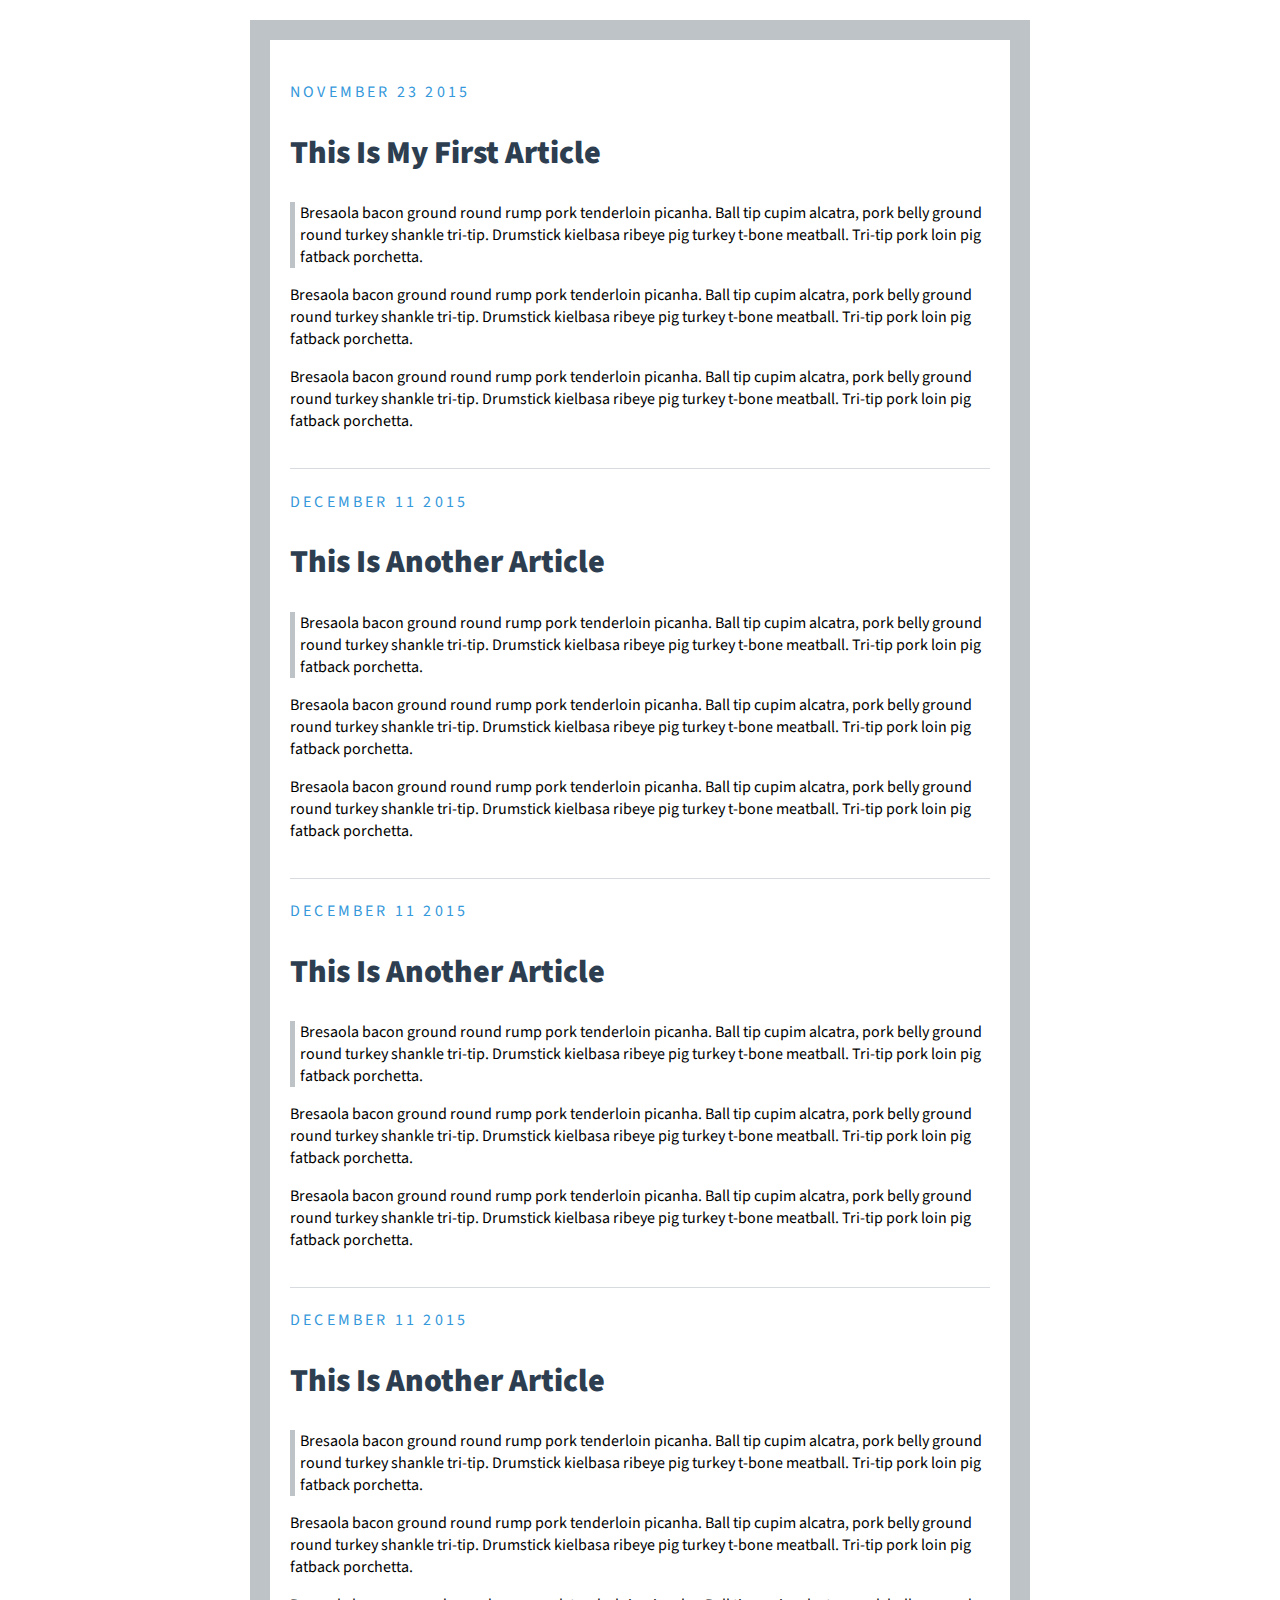
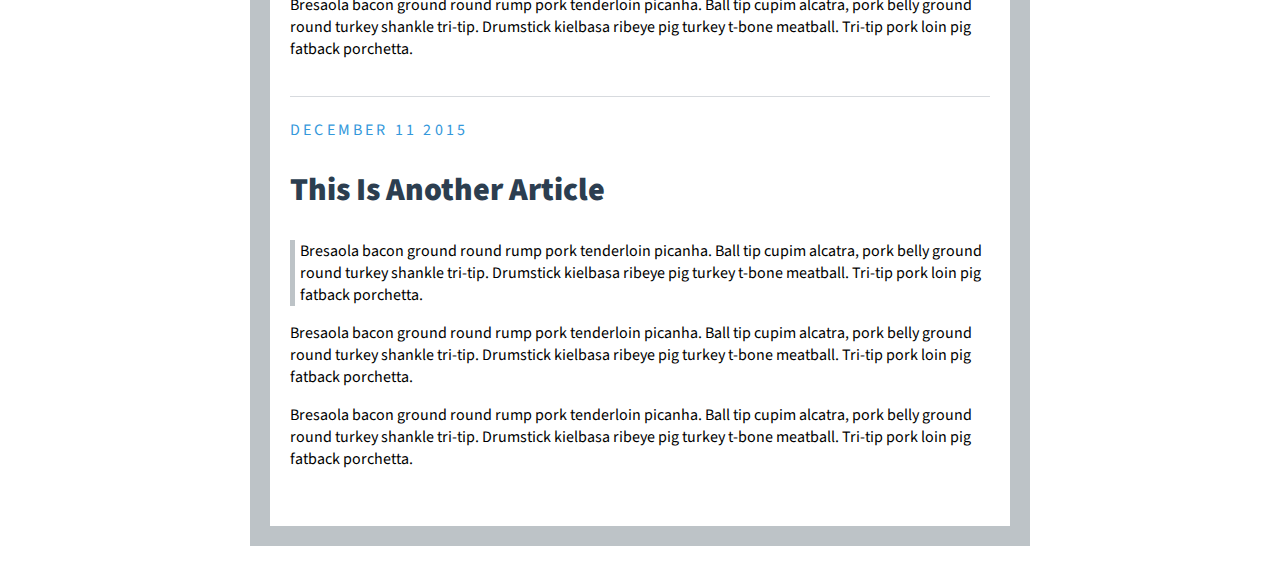
<file: Blog.html>
<!DOCTYPE html>
<html lang="en">
<head>

<!-- Hotjar Tracking Code for https://home.cameronsherry.com -->
<script>
    (function(h,o,t,j,a,r){
        h.hj=h.hj||function(){(h.hj.q=h.hj.q||[]).push(arguments)};
        h._hjSettings={hjid:1742043,hjsv:6};
        a=o.getElementsByTagName('head')[0];
        r=o.createElement('script');r.async=1;
        r.src=t+h._hjSettings.hjid+j+h._hjSettings.hjsv;
        a.appendChild(r);
    })(window,document,'https://static.hotjar.com/c/hotjar-','.js?sv=');
</script>
    
    <meta charset="UTF-8">
    <title>CSS Blog</title>
    <link rel="stylesheet" href="Blog.css" type="text/css">
    <link href="https://fonts.googleapis.com/css?family=Source+Sans+Pro:400,900&display=swap" rel="stylesheet">
</head>
<body>
    <div>
        <h4>November 23 2015</h4>
        <h2>This is my first article</h2>
        <p>
            Bresaola bacon ground round rump pork tenderloin picanha. Ball tip cupim alcatra, pork belly ground round turkey shankle tri-tip. Drumstick kielbasa ribeye pig turkey t-bone meatball. Tri-tip pork loin pig fatback porchetta.
        </p>
        <p>
            Bresaola bacon ground round rump pork tenderloin picanha. Ball tip cupim alcatra, pork belly ground round turkey shankle tri-tip. Drumstick kielbasa ribeye pig turkey t-bone meatball. Tri-tip pork loin pig fatback porchetta.
        </p>
        <p>
            Bresaola bacon ground round rump pork tenderloin picanha. Ball tip cupim alcatra, pork belly ground round turkey shankle tri-tip. Drumstick kielbasa ribeye pig turkey t-bone meatball. Tri-tip pork loin pig fatback porchetta.
        </p>
    </div>
    <div>
        <h4>December 11 2015</h4>
        <h2>This is another Article</h2>
        <p>
            Bresaola bacon ground round rump pork tenderloin picanha. Ball tip cupim alcatra, pork belly ground round turkey shankle tri-tip. Drumstick kielbasa ribeye pig turkey t-bone meatball. Tri-tip pork loin pig fatback porchetta.
        </p>
        <p>
            Bresaola bacon ground round rump pork tenderloin picanha. Ball tip cupim alcatra, pork belly ground round turkey shankle tri-tip. Drumstick kielbasa ribeye pig turkey t-bone meatball. Tri-tip pork loin pig fatback porchetta.
        </p>
        <p>
            Bresaola bacon ground round rump pork tenderloin picanha. Ball tip cupim alcatra, pork belly ground round turkey shankle tri-tip. Drumstick kielbasa ribeye pig turkey t-bone meatball. Tri-tip pork loin pig fatback porchetta.
        </p>
    </div>
    <div>
        <h4>December 11 2015</h4>
        <h2>This is another Article</h2>
        <p>
            Bresaola bacon ground round rump pork tenderloin picanha. Ball tip cupim alcatra, pork belly ground round turkey shankle tri-tip. Drumstick kielbasa ribeye pig turkey t-bone meatball. Tri-tip pork loin pig fatback porchetta.
        </p>
        <p>
            Bresaola bacon ground round rump pork tenderloin picanha. Ball tip cupim alcatra, pork belly ground round turkey shankle tri-tip. Drumstick kielbasa ribeye pig turkey t-bone meatball. Tri-tip pork loin pig fatback porchetta.
        </p>
        <p>
            Bresaola bacon ground round rump pork tenderloin picanha. Ball tip cupim alcatra, pork belly ground round turkey shankle tri-tip. Drumstick kielbasa ribeye pig turkey t-bone meatball. Tri-tip pork loin pig fatback porchetta.
        </p>
    </div>
    <div>
        <h4>December 11 2015</h4>
        <h2>This is another Article</h2>
        <p>
            Bresaola bacon ground round rump pork tenderloin picanha. Ball tip cupim alcatra, pork belly ground round turkey shankle tri-tip. Drumstick kielbasa ribeye pig turkey t-bone meatball. Tri-tip pork loin pig fatback porchetta.
        </p>
        <p>
            Bresaola bacon ground round rump pork tenderloin picanha. Ball tip cupim alcatra, pork belly ground round turkey shankle tri-tip. Drumstick kielbasa ribeye pig turkey t-bone meatball. Tri-tip pork loin pig fatback porchetta.
        </p>
        <p>
            Bresaola bacon ground round rump pork tenderloin picanha. Ball tip cupim alcatra, pork belly ground round turkey shankle tri-tip. Drumstick kielbasa ribeye pig turkey t-bone meatball. Tri-tip pork loin pig fatback porchetta.
        </p>
    </div>
    <div>
        <h4>December 11 2015</h4>
        <h2>This is another Article</h2>
        <p>
            Bresaola bacon ground round rump pork tenderloin picanha. Ball tip cupim alcatra, pork belly ground round turkey shankle tri-tip. Drumstick kielbasa ribeye pig turkey t-bone meatball. Tri-tip pork loin pig fatback porchetta.
        </p>
        <p>
            Bresaola bacon ground round rump pork tenderloin picanha. Ball tip cupim alcatra, pork belly ground round turkey shankle tri-tip. Drumstick kielbasa ribeye pig turkey t-bone meatball. Tri-tip pork loin pig fatback porchetta.
        </p>
        <p>
            Bresaola bacon ground round rump pork tenderloin picanha. Ball tip cupim alcatra, pork belly ground round turkey shankle tri-tip. Drumstick kielbasa ribeye pig turkey t-bone meatball. Tri-tip pork loin pig fatback porchetta.
        </p>
    </div>

</body>
</html>
</file>
<file: Blog.css>
body {
    margin: 20px auto;
    padding: 20px;
    border: 20px solid #bdc3c7;
    max-width: 700px;
    width: 80%;
    font-family: Source Sans Pro, serif;
}

h2 {
    text-transform: capitalize;
    font-family: Source Sans Pro, serif;
    font-weight: 900;
    font-size: 2.0rem;
    color: #2c3e50;
}

h4 {
    text-transform: uppercase;
    color: #3498db;
    font-weight: 400;
    letter-spacing: 0.2rem;
}

div p:nth-of-type(1) {
    border-left: 5px solid #bdc3c7;
    padding-left: 5px;
}

div:nth-of-type(1n):not(:first-child) {
    border-top: 1px solid rgba(179, 186, 192, 0.53);
}

div {
    padding-bottom: 20px;
}
</file>
